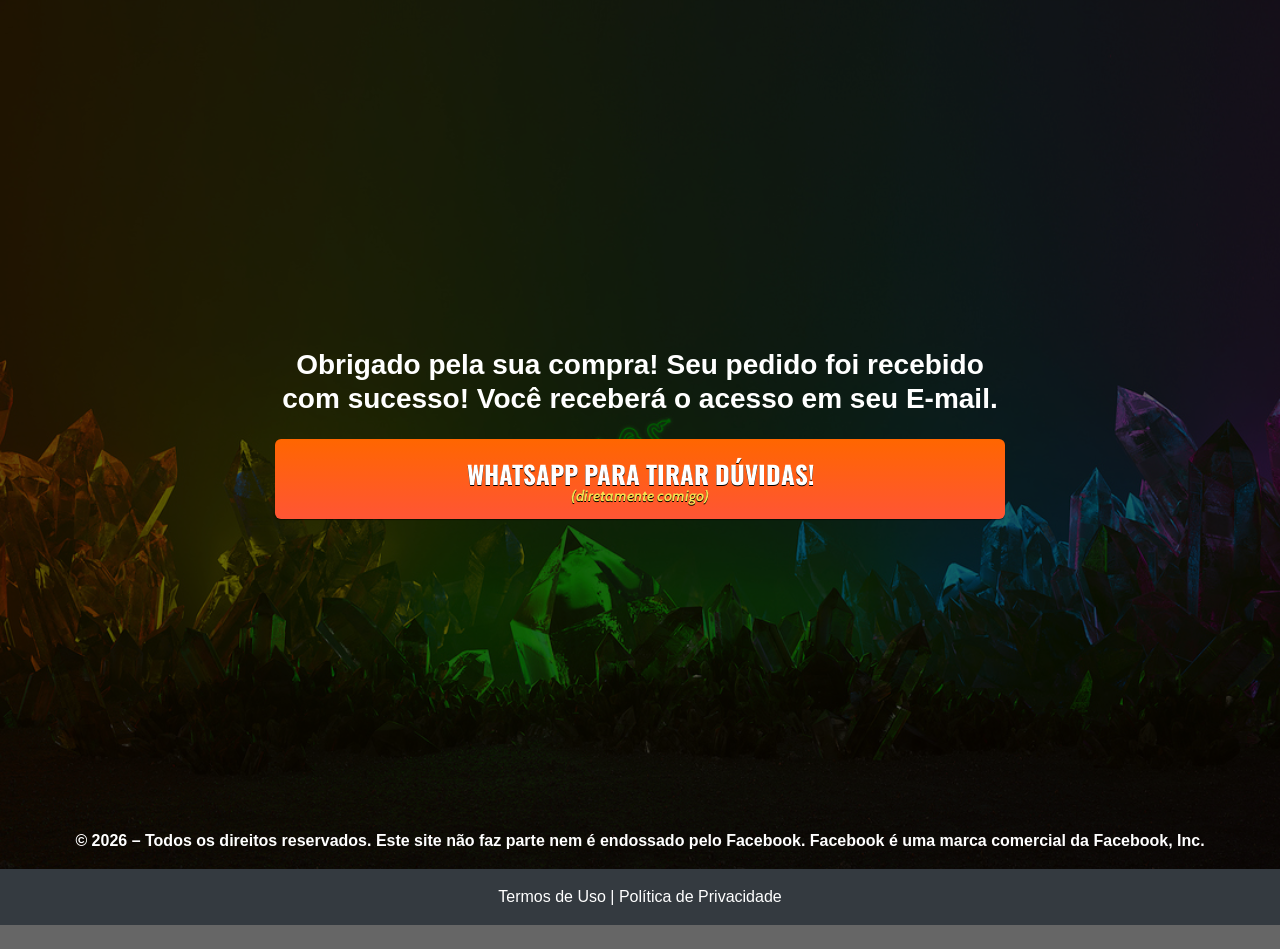
<file: obrigado/index.html>
<!DOCTYPE html>
<html lang="pt-br">
<head>
<meta charset="utf-8">
<meta name="viewport" content="width=device-width, initial-scale=1, shrink-to-fit=no">
<link rel="stylesheet" href="https://stackpath.bootstrapcdn.com/bootstrap/4.1.3/css/bootstrap.min.css" integrity="sha384-MCw98/SFnGE8fJT3GXwEOngsV7Zt27NXFoaoApmYm81iuXoPkFOJwJ8ERdknLPMO" crossorigin="anonymous">
<link rel="preconnect" href="https://fonts.googleapis.com">
<link rel="preconnect" href="https://fonts.gstatic.com" crossorigin>
<link href="https://fonts.googleapis.com/css2?family=Cabin:ital,wght@0,400;0,500;0,600;0,700;1,400;1,500;1,600;1,700&family=Dosis:wght@200;300;400;500;600;700;800&family=Oswald:wght@200;300;400;500;600;700&family=Signika:wght@300;400;500;600;700&display=swap" rel="stylesheet">
<link rel="stylesheet" href="./assets/css/com.css">

<title>Sanca de EPS</title>
<style type="text/css">
      header {
        color: white;
        background-image: url("assets/img/bg.jpeg");
        background-color: rgba(0, 0, 0, 0.6);
        background-position: center;
        background-size: cover;
        background-attachment: fixed;
        background-blend-mode: darken;
      }
    </style>

<!-- Pixel base -->
<script>
!function(f,b,e,v,n,t,s)
{if(f.fbq)return;n=f.fbq=function(){n.callMethod?
n.callMethod.apply(n,arguments):n.queue.push(arguments)};
if(!f._fbq)f._fbq=n;n.push=n;n.loaded=!0;n.version='2.0';
n.queue=[];t=b.createElement(e);t.async=!0;
t.src=v;s=b.getElementsByTagName(e)[0];
s.parentNode.insertBefore(t,s)}(window, document,'script',
'https://connect.facebook.net/en_US/fbevents.js');

fbq('init', '595539792179362'); // Substitua pelo seu Pixel ID
fbq('track', 'PageView'); // Rastreia visualização da página
</script>

<noscript>
<img height="1" width="1" style="display:none"
src="https://www.facebook.com/tr?id=595539792179362&ev=PageView&noscript=1"
/>
</noscript>

<!-- Valor do pedido (substitua dinamicamente) -->
<div id="valorPedido" data-valor="97.00"></div> <!-- 299.90 é exemplo -->

<!-- Evento Purchase -->
<script>
  // Pega o valor do pedido do HTML
  var valorDoPedido = parseFloat(document.getElementById('valorPedido').dataset.valor);

  // Envia evento Purchase com valor bruto e moeda
  fbq('track', 'Purchase', {
    value: valorDoPedido,
    currency: 'BRL'
  });
</script>


</head>
<body>
<header class="py-4">
<div class="container">
<div class="row justify-content-center">
<div class="col-lg-8 text-center">

<div style="height: 300px;"></div>
<h3 class="my-4"><b>Obrigado pela sua compra! Seu pedido foi recebido com sucesso! Você receberá o acesso em seu E-mail.</b></h3>




<div id="cta1" class="mt-4 d-none">
<a href="https://api.whatsapp.com/send?phone=5511951978653&text=Quero%20tirar%20algumas%20d%C3%BAvidas" class="a-btn" style="text-decoration: none;">
<span class="span-btn">WHATSAPP PARA TIRAR DÚVIDAS!</span>
<span class="span-btn2">(diretamente comigo)</span>
</a>
      <div style="height: 300px;"></div>
</div>
</div>
</div>
</div>
<p style="text-align: center; font-weight: bold;">© 2026 – Todos os direitos reservados.
Este site não faz parte nem é endossado pelo Facebook. Facebook é uma marca comercial da Facebook, Inc.</p>



</a>
</div>
</div>
</div>
</div>
</div>
</div>
</div>
</div>
</div>
</div>
</div>
</div>
</div>
</div>
</div>
</div>
</section>
<footer class="bg-dark py-3 text-center">
<div class="text-white"><a href="termos.html" class="text-white">Termos de Uso</a> | <a href="privacidade.html" class="text-white">Política de Privacidade</a></div>
</footer>
<script type="text/javascript">
      setTimeout(() => {document.getElementById("cta1").classList.remove("d-none"); document.getElementById("cta2").classList.remove("d-none")}, 0); // temporização da Call to Action (em milissegundos)
    </script>
<script src="https://code.jquery.com/jquery-3.3.1.slim.min.js" integrity="sha384-q8i/X+965DzO0rT7abK41JStQIAqVgRVzpbzo5smXKp4YfRvH+8abtTE1Pi6jizo" crossorigin="anonymous"></script>
<script src="https://cdnjs.cloudflare.com/ajax/libs/popper.js/1.14.3/umd/popper.min.js" integrity="sha384-ZMP7rVo3mIykV+2+9J3UJ46jBk0WLaUAdn689aCwoqbBJiSnjAK/l8WvCWPIPm49" crossorigin="anonymous"></script>
<script src="https://stackpath.bootstrapcdn.com/bootstrap/4.1.3/js/bootstrap.min.js" integrity="sha384-ChfqqxuZUCnJSK3+MXmPNIyE6ZbWh2IMqE241rYiqJxyMiZ6OW/JmZQ5stwEULTy" crossorigin="anonymous"></script>
<script src="./assets/js/com.js"></script>
</div>
</div>
</div>
</div>
</div>
</div>
</div>
</div>
</body>
</html>
</file>
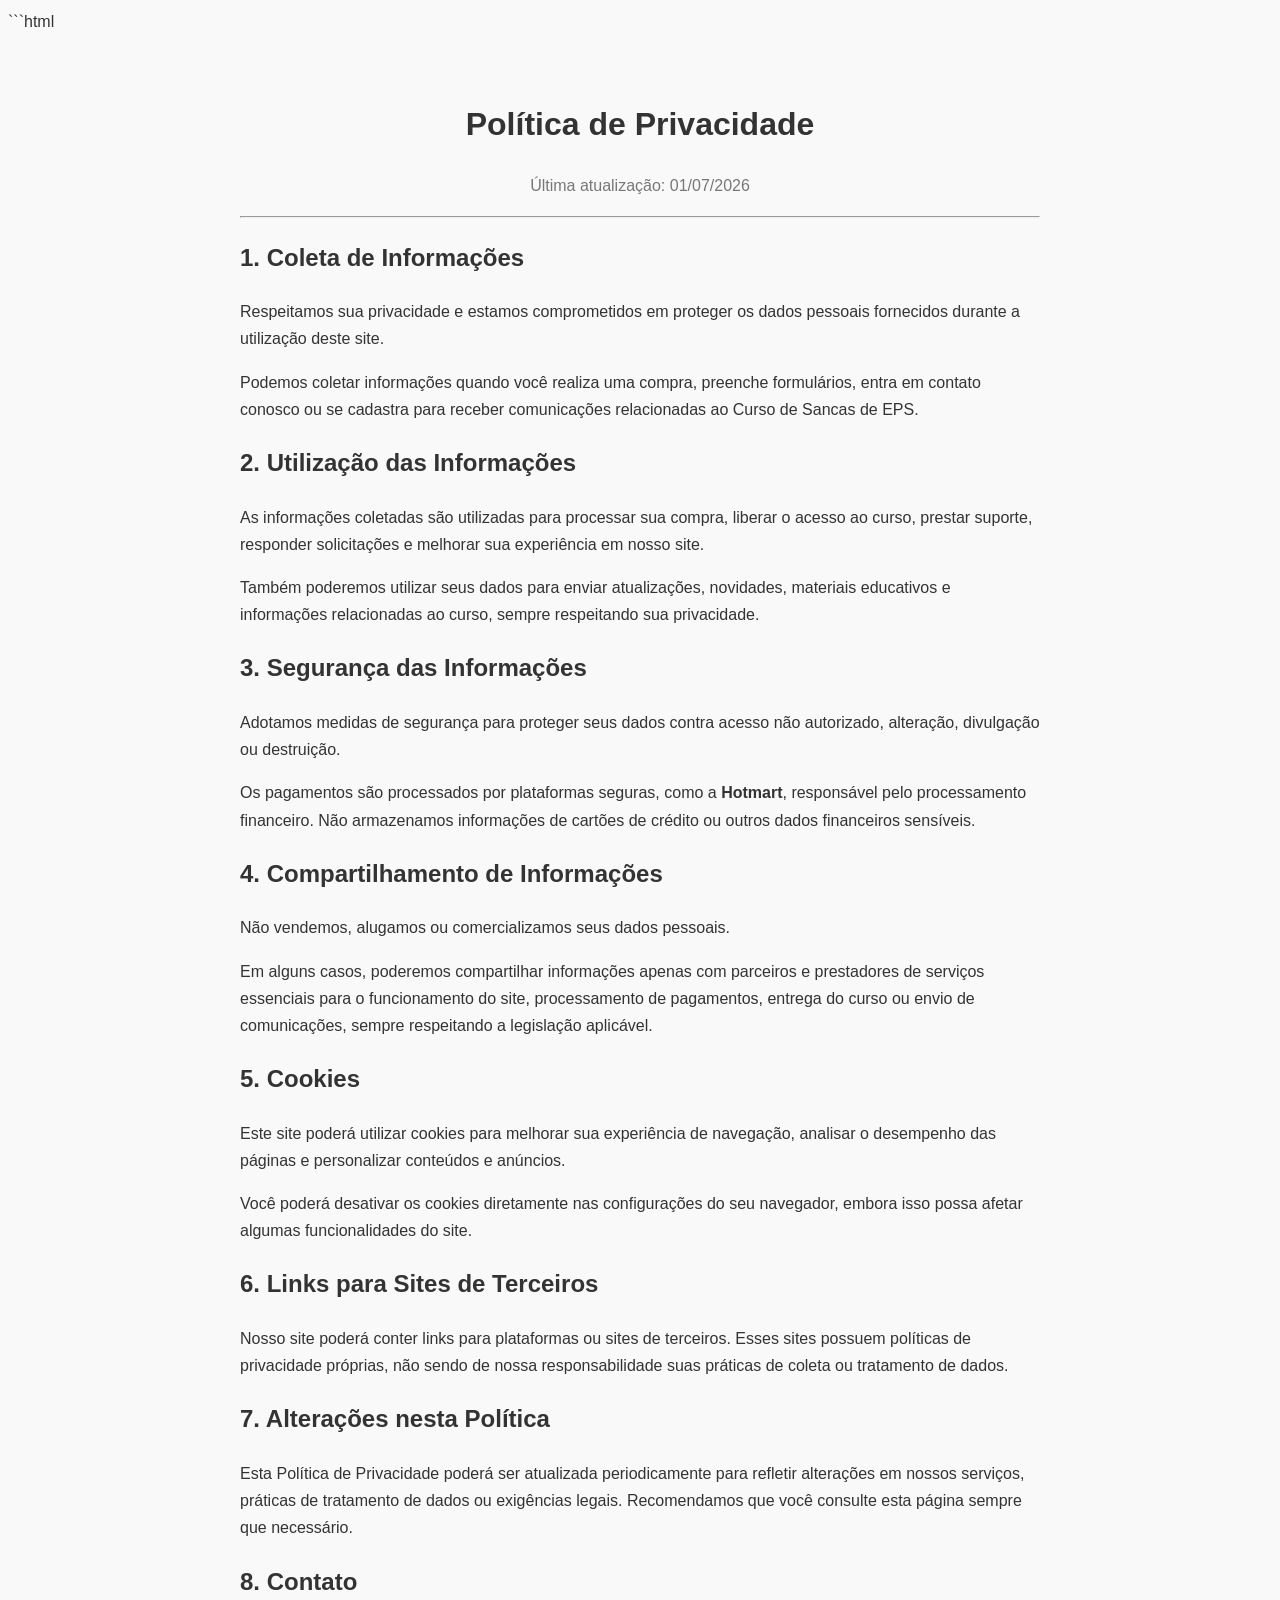
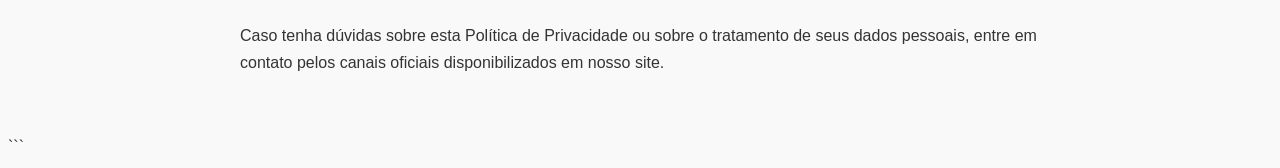
<file: politicas.html>
```html
<!doctype html>
<html lang="pt-BR">
<head>
<meta charset="UTF-8">
<meta name="viewport" content="width=device-width, initial-scale=1.0">
<title>Política de Privacidade - Curso de Sancas de EPS</title>
</head>

<body style="font-family: Arial, sans-serif; background:#f9f9f9; color:#333; line-height:1.7;">

<div style="max-width:800px; margin:0 auto; padding:40px 20px;">

<h1 style="text-align:center;">Política de Privacidade</h1>

<p style="text-align:center; color:#777;">
Última atualização: 01/07/2026
</p>

<hr>

<h2>1. Coleta de Informações</h2>

<p>
Respeitamos sua privacidade e estamos comprometidos em proteger os dados pessoais fornecidos durante a utilização deste site.
</p>

<p>
Podemos coletar informações quando você realiza uma compra, preenche formulários, entra em contato conosco ou se cadastra para receber comunicações relacionadas ao Curso de Sancas de EPS.
</p>

<h2>2. Utilização das Informações</h2>

<p>
As informações coletadas são utilizadas para processar sua compra, liberar o acesso ao curso, prestar suporte, responder solicitações e melhorar sua experiência em nosso site.
</p>

<p>
Também poderemos utilizar seus dados para enviar atualizações, novidades, materiais educativos e informações relacionadas ao curso, sempre respeitando sua privacidade.
</p>

<h2>3. Segurança das Informações</h2>

<p>
Adotamos medidas de segurança para proteger seus dados contra acesso não autorizado, alteração, divulgação ou destruição.
</p>

<p>
Os pagamentos são processados por plataformas seguras, como a <strong>Hotmart</strong>, responsável pelo processamento financeiro. Não armazenamos informações de cartões de crédito ou outros dados financeiros sensíveis.
</p>

<h2>4. Compartilhamento de Informações</h2>

<p>
Não vendemos, alugamos ou comercializamos seus dados pessoais.
</p>

<p>
Em alguns casos, poderemos compartilhar informações apenas com parceiros e prestadores de serviços essenciais para o funcionamento do site, processamento de pagamentos, entrega do curso ou envio de comunicações, sempre respeitando a legislação aplicável.
</p>

<h2>5. Cookies</h2>

<p>
Este site poderá utilizar cookies para melhorar sua experiência de navegação, analisar o desempenho das páginas e personalizar conteúdos e anúncios.
</p>

<p>
Você poderá desativar os cookies diretamente nas configurações do seu navegador, embora isso possa afetar algumas funcionalidades do site.
</p>

<h2>6. Links para Sites de Terceiros</h2>

<p>
Nosso site poderá conter links para plataformas ou sites de terceiros. Esses sites possuem políticas de privacidade próprias, não sendo de nossa responsabilidade suas práticas de coleta ou tratamento de dados.
</p>

<h2>7. Alterações nesta Política</h2>

<p>
Esta Política de Privacidade poderá ser atualizada periodicamente para refletir alterações em nossos serviços, práticas de tratamento de dados ou exigências legais. Recomendamos que você consulte esta página sempre que necessário.
</p>

<h2>8. Contato</h2>

<p>
Caso tenha dúvidas sobre esta Política de Privacidade ou sobre o tratamento de seus dados pessoais, entre em contato pelos canais oficiais disponibilizados em nosso site.
</p>

</div>

</body>
</html>
```
</file>
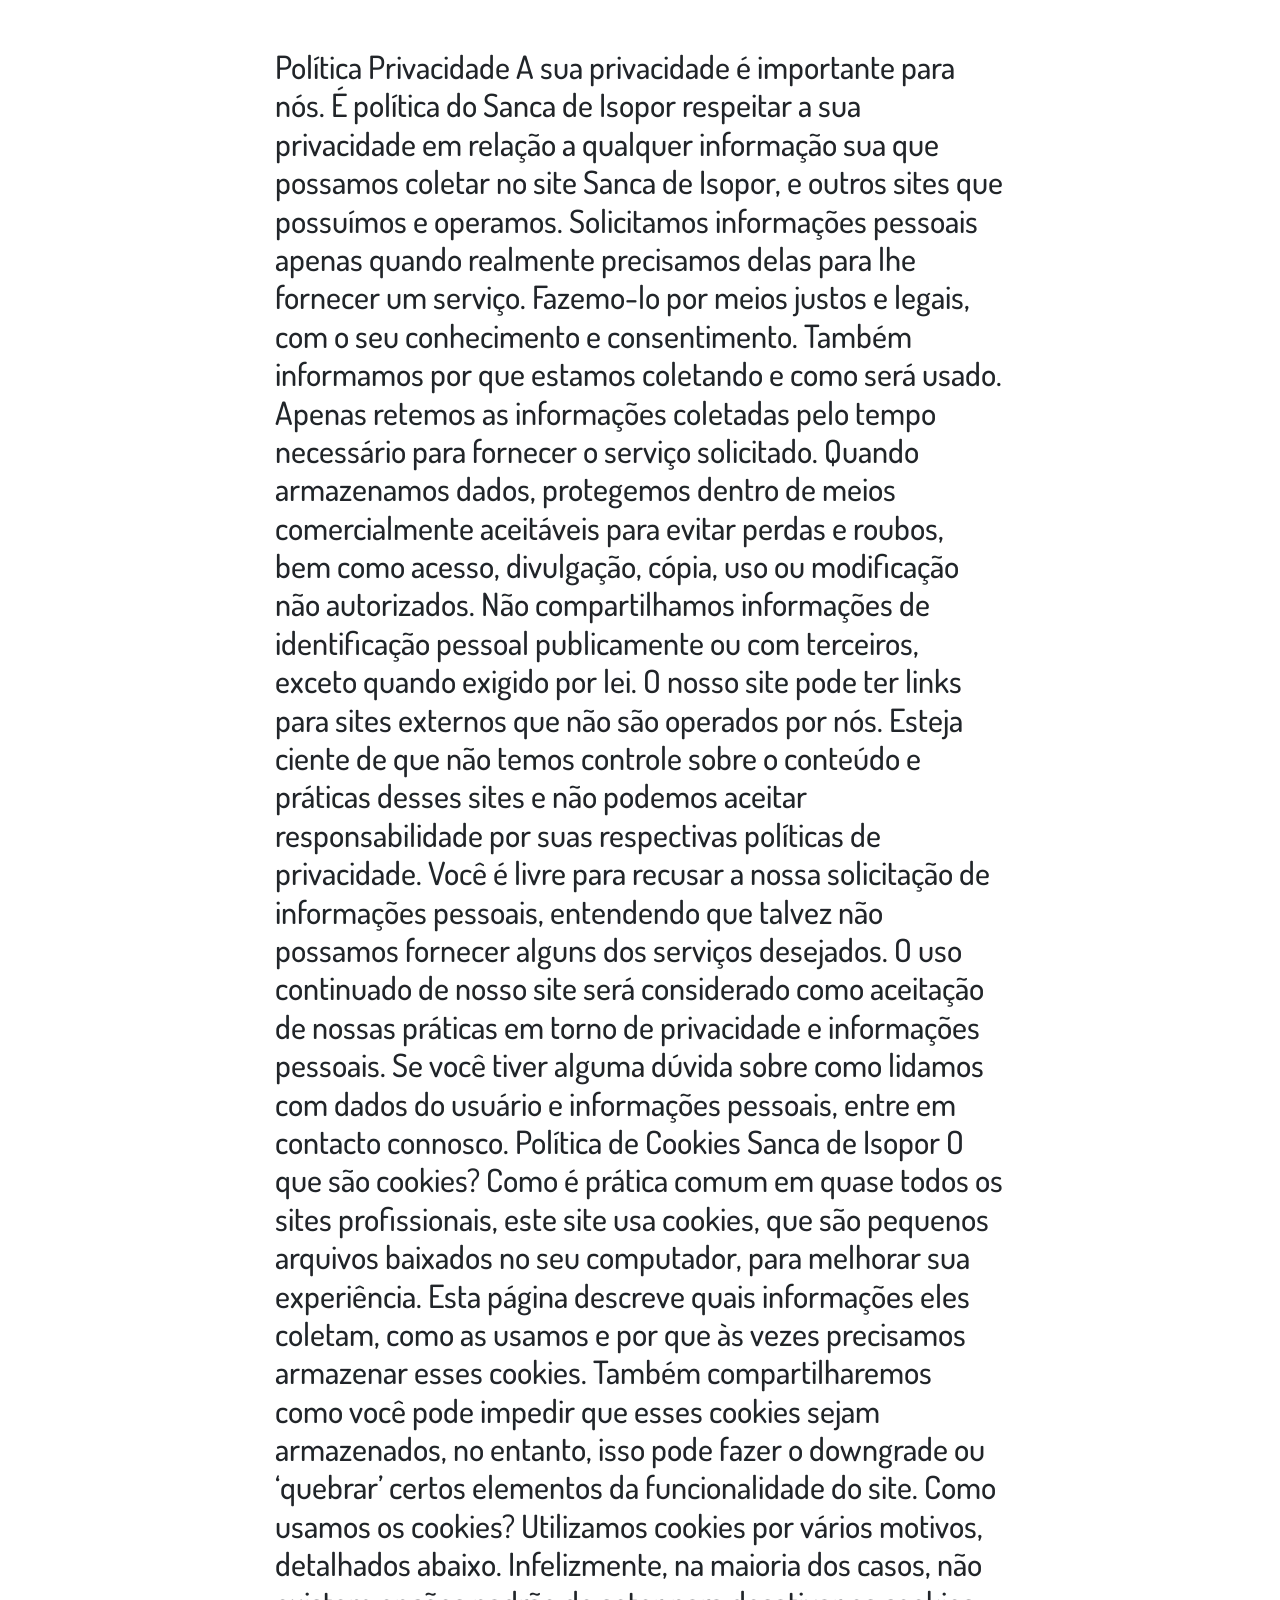
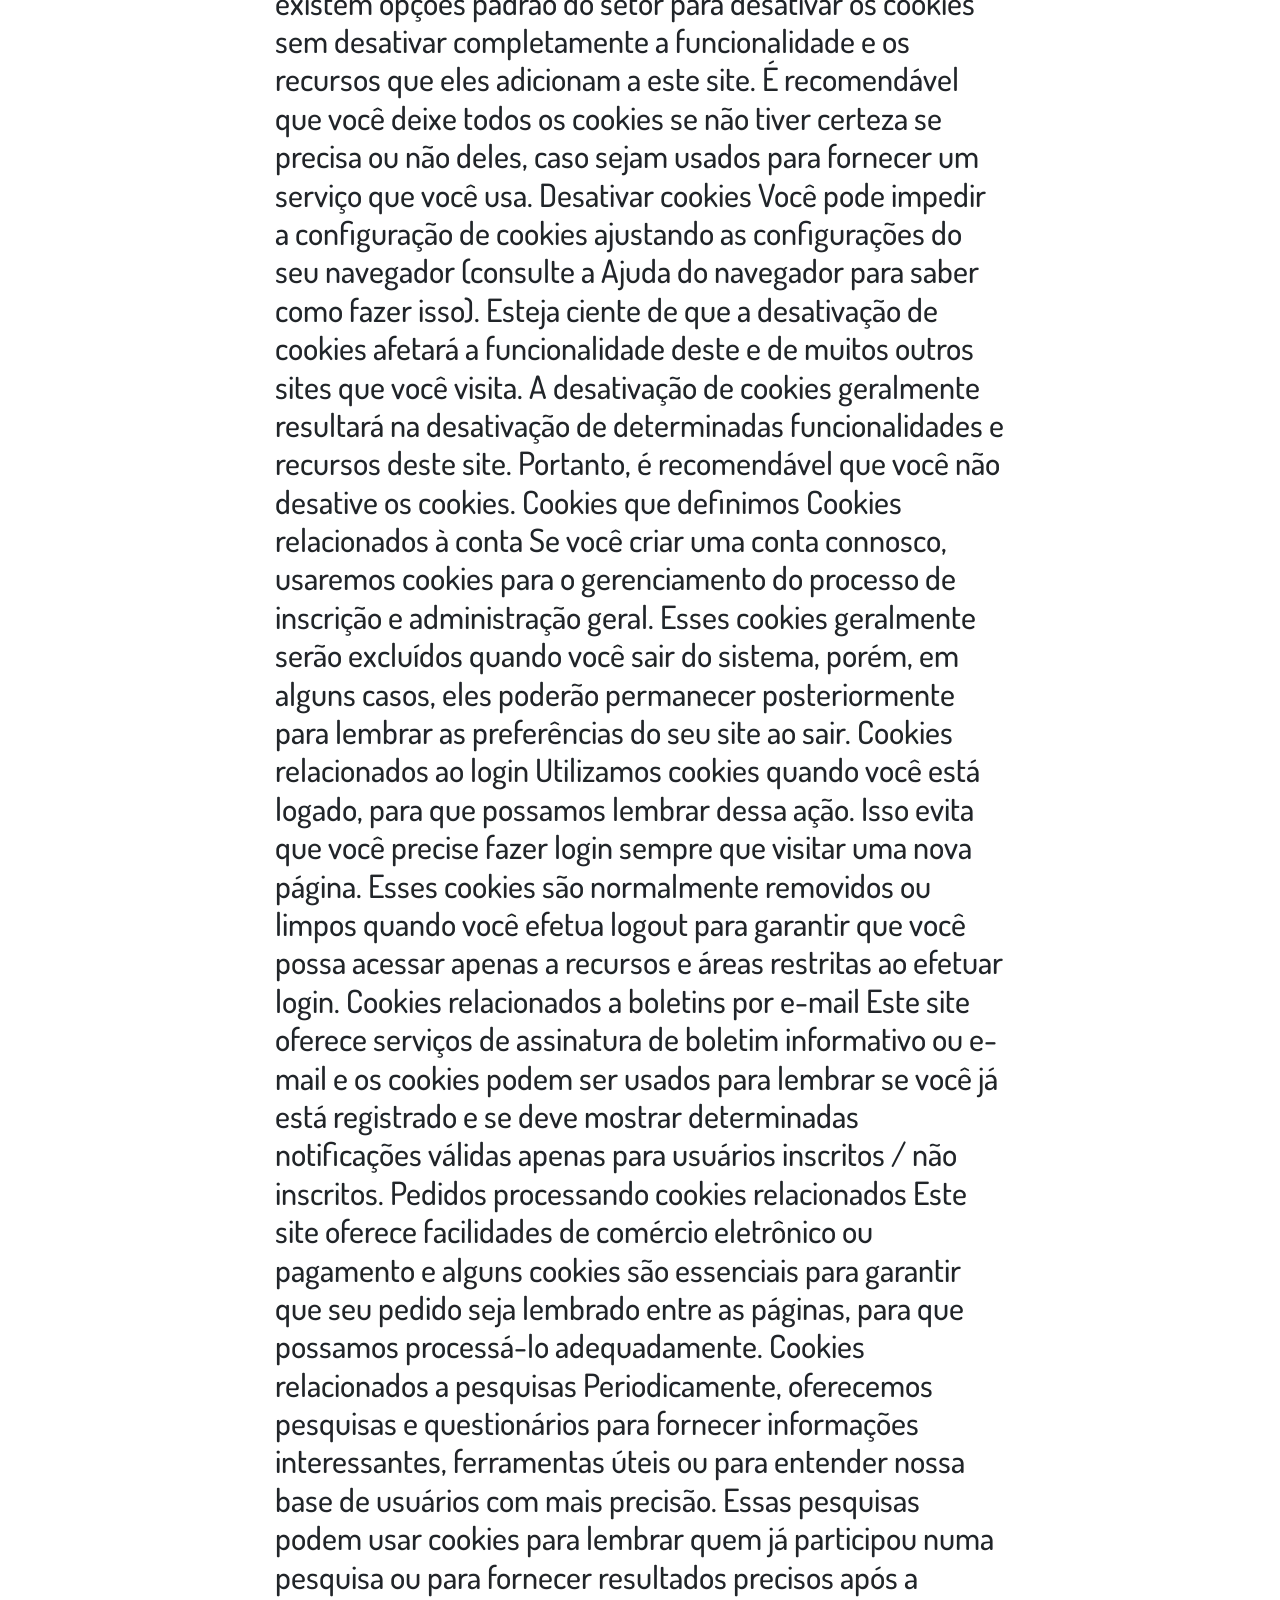
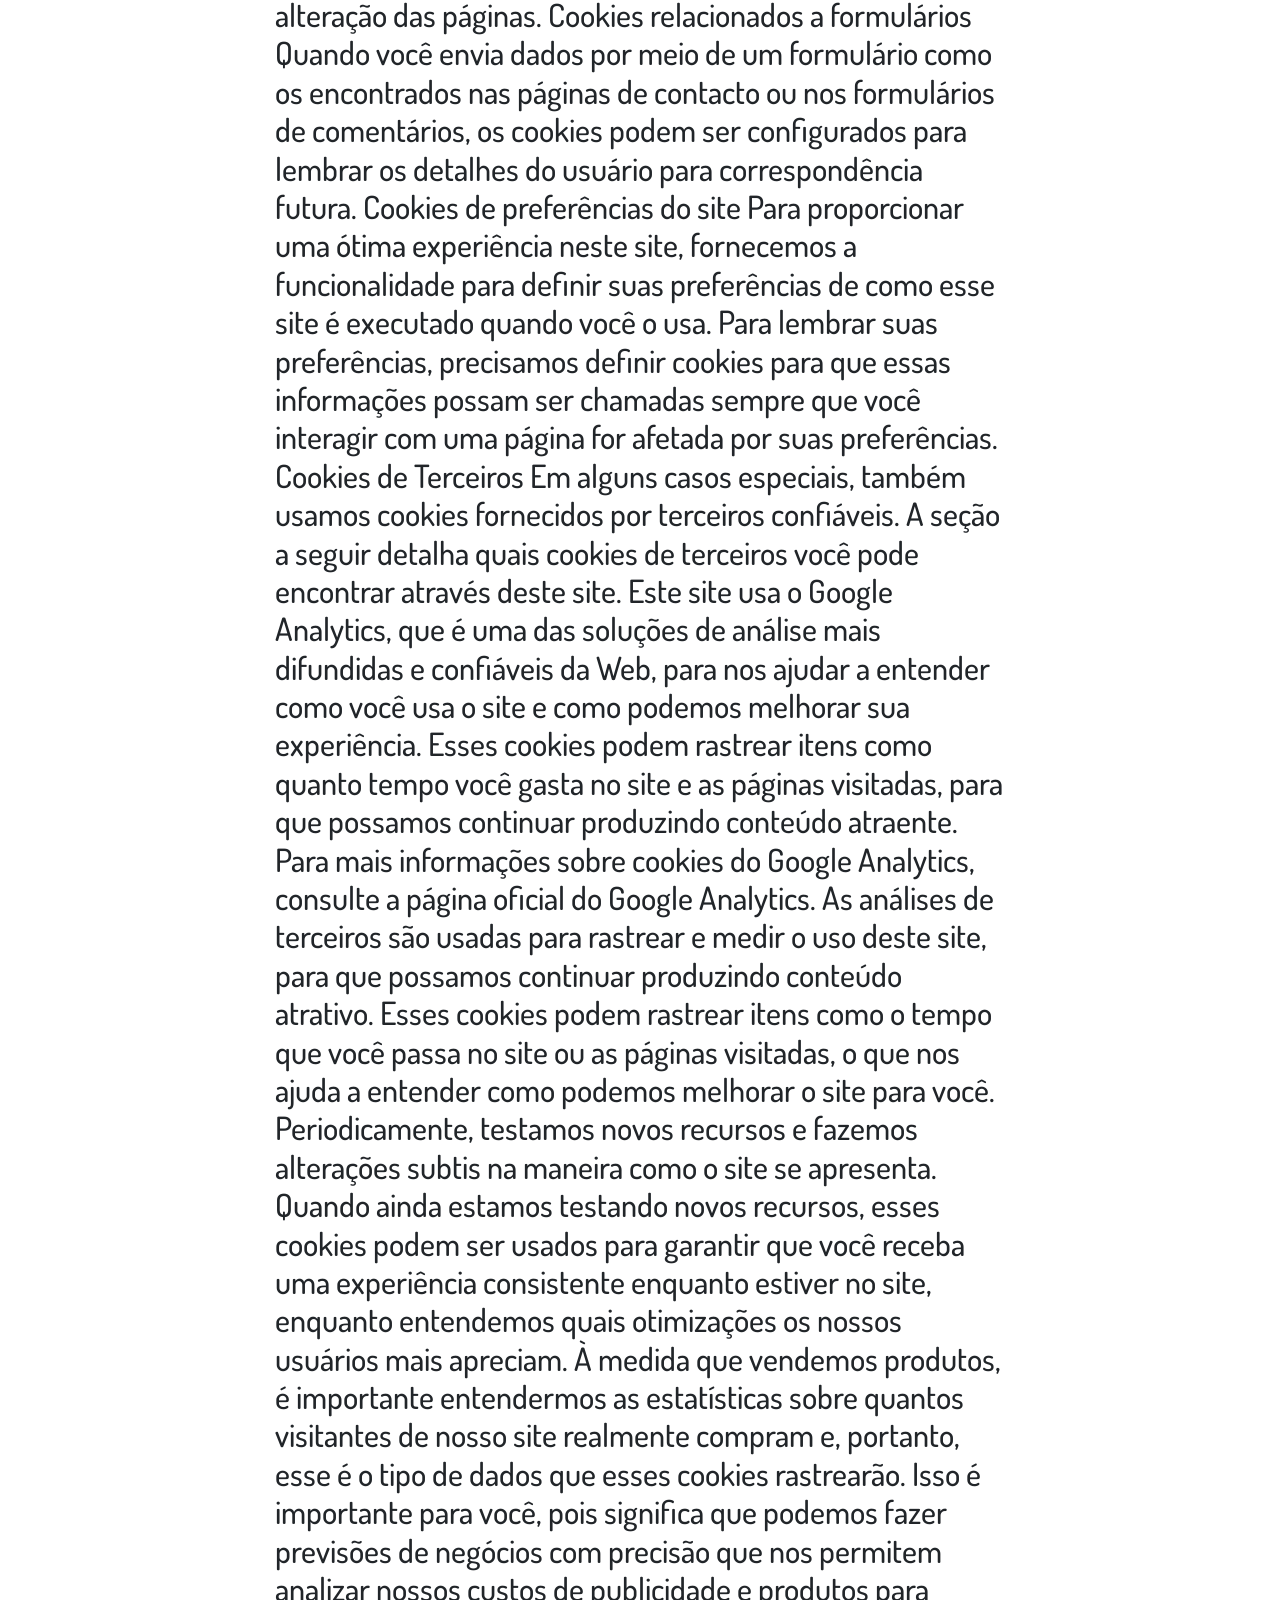
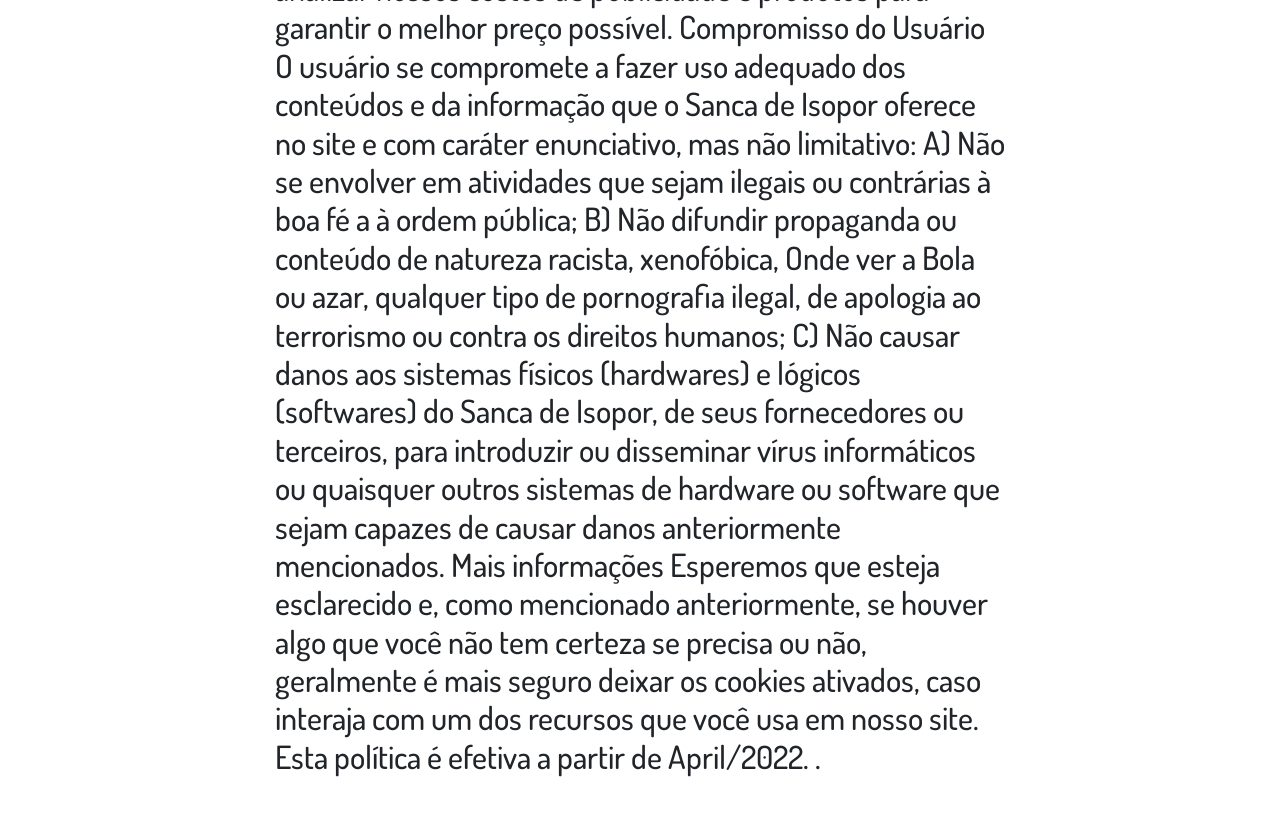
<file: obrigado/privacidade.html>
<!DOCTYPE html>
<html lang="pt-br">
  <head>
    <meta charset="utf-8">
    <meta name="viewport" content="width=device-width, initial-scale=1, shrink-to-fit=no">

    <link rel="stylesheet" href="https://stackpath.bootstrapcdn.com/bootstrap/4.1.3/css/bootstrap.min.css" integrity="sha384-MCw98/SFnGE8fJT3GXwEOngsV7Zt27NXFoaoApmYm81iuXoPkFOJwJ8ERdknLPMO" crossorigin="anonymous">

    <link rel="preconnect" href="https://fonts.googleapis.com">
    <link rel="preconnect" href="https://fonts.gstatic.com" crossorigin>
    <link href="https://fonts.googleapis.com/css2?family=Dosis:wght@200;300;400;500;600;700;800&display=swap" rel="stylesheet">
    
    <!-- Ícone da Página -->
    <link rel="shortcut icon" type="image/jpg" href="./assets/img/favicon.png">

    <!-- Título da Página -->
    <title>Política de Privacidade | Sanca de Isopor</title>
    
    <style type="text/css">
      body {
        font-family: 'Dosis', sans-serif;
      }
    </style>

  </head>
  <body>
    
    <div class="container py-5">
      <div class="row justify-content-center">
        <div class="col-lg-8">
          <h2>Política Privacidade A sua privacidade é importante para nós. É política do Sanca de Isopor respeitar a sua privacidade em relação a qualquer informação sua que possamos coletar no site Sanca de Isopor, e outros sites que possuímos e operamos. Solicitamos informações pessoais apenas quando realmente precisamos delas para lhe fornecer um serviço. Fazemo-lo por meios justos e legais, com o seu conhecimento e consentimento. Também informamos por que estamos coletando e como será usado. Apenas retemos as informações coletadas pelo tempo necessário para fornecer o serviço solicitado. Quando armazenamos dados, protegemos dentro de meios comercialmente aceitáveis ​​para evitar perdas e roubos, bem como acesso, divulgação, cópia, uso ou modificação não autorizados. Não compartilhamos informações de identificação pessoal publicamente ou com terceiros, exceto quando exigido por lei. O nosso site pode ter links para sites externos que não são operados por nós. Esteja ciente de que não temos controle sobre o conteúdo e práticas desses sites e não podemos aceitar responsabilidade por suas respectivas políticas de privacidade. Você é livre para recusar a nossa solicitação de informações pessoais, entendendo que talvez não possamos fornecer alguns dos serviços desejados. O uso continuado de nosso site será considerado como aceitação de nossas práticas em torno de privacidade e informações pessoais. Se você tiver alguma dúvida sobre como lidamos com dados do usuário e informações pessoais, entre em contacto connosco. Política de Cookies Sanca de Isopor O que são cookies? Como é prática comum em quase todos os sites profissionais, este site usa cookies, que são pequenos arquivos baixados no seu computador, para melhorar sua experiência. Esta página descreve quais informações eles coletam, como as usamos e por que às vezes precisamos armazenar esses cookies. Também compartilharemos como você pode impedir que esses cookies sejam armazenados, no entanto, isso pode fazer o downgrade ou ‘quebrar’ certos elementos da funcionalidade do site. Como usamos os cookies? Utilizamos cookies por vários motivos, detalhados abaixo. Infelizmente, na maioria dos casos, não existem opções padrão do setor para desativar os cookies sem desativar completamente a funcionalidade e os recursos que eles adicionam a este site. É recomendável que você deixe todos os cookies se não tiver certeza se precisa ou não deles, caso sejam usados ​​para fornecer um serviço que você usa. Desativar cookies Você pode impedir a configuração de cookies ajustando as configurações do seu navegador (consulte a Ajuda do navegador para saber como fazer isso). Esteja ciente de que a desativação de cookies afetará a funcionalidade deste e de muitos outros sites que você visita. A desativação de cookies geralmente resultará na desativação de determinadas funcionalidades e recursos deste site. Portanto, é recomendável que você não desative os cookies. Cookies que definimos Cookies relacionados à conta Se você criar uma conta connosco, usaremos cookies para o gerenciamento do processo de inscrição e administração geral. Esses cookies geralmente serão excluídos quando você sair do sistema, porém, em alguns casos, eles poderão permanecer posteriormente para lembrar as preferências do seu site ao sair. Cookies relacionados ao login Utilizamos cookies quando você está logado, para que possamos lembrar dessa ação. Isso evita que você precise fazer login sempre que visitar uma nova página. Esses cookies são normalmente removidos ou limpos quando você efetua logout para garantir que você possa acessar apenas a recursos e áreas restritas ao efetuar login. Cookies relacionados a boletins por e-mail Este site oferece serviços de assinatura de boletim informativo ou e-mail e os cookies podem ser usados ​​para lembrar se você já está registrado e se deve mostrar determinadas notificações válidas apenas para usuários inscritos / não inscritos. Pedidos processando cookies relacionados Este site oferece facilidades de comércio eletrônico ou pagamento e alguns cookies são essenciais para garantir que seu pedido seja lembrado entre as páginas, para que possamos processá-lo adequadamente. Cookies relacionados a pesquisas Periodicamente, oferecemos pesquisas e questionários para fornecer informações interessantes, ferramentas úteis ou para entender nossa base de usuários com mais precisão. Essas pesquisas podem usar cookies para lembrar quem já participou numa pesquisa ou para fornecer resultados precisos após a alteração das páginas. Cookies relacionados a formulários Quando você envia dados por meio de um formulário como os encontrados nas páginas de contacto ou nos formulários de comentários, os cookies podem ser configurados para lembrar os detalhes do usuário para correspondência futura. Cookies de preferências do site Para proporcionar uma ótima experiência neste site, fornecemos a funcionalidade para definir suas preferências de como esse site é executado quando você o usa. Para lembrar suas preferências, precisamos definir cookies para que essas informações possam ser chamadas sempre que você interagir com uma página for afetada por suas preferências. Cookies de Terceiros Em alguns casos especiais, também usamos cookies fornecidos por terceiros confiáveis. A seção a seguir detalha quais cookies de terceiros você pode encontrar através deste site. Este site usa o Google Analytics, que é uma das soluções de análise mais difundidas e confiáveis ​​da Web, para nos ajudar a entender como você usa o site e como podemos melhorar sua experiência. Esses cookies podem rastrear itens como quanto tempo você gasta no site e as páginas visitadas, para que possamos continuar produzindo conteúdo atraente. Para mais informações sobre cookies do Google Analytics, consulte a página oficial do Google Analytics. As análises de terceiros são usadas para rastrear e medir o uso deste site, para que possamos continuar produzindo conteúdo atrativo. Esses cookies podem rastrear itens como o tempo que você passa no site ou as páginas visitadas, o que nos ajuda a entender como podemos melhorar o site para você. Periodicamente, testamos novos recursos e fazemos alterações subtis na maneira como o site se apresenta. Quando ainda estamos testando novos recursos, esses cookies podem ser usados ​​para garantir que você receba uma experiência consistente enquanto estiver no site, enquanto entendemos quais otimizações os nossos usuários mais apreciam. À medida que vendemos produtos, é importante entendermos as estatísticas sobre quantos visitantes de nosso site realmente compram e, portanto, esse é o tipo de dados que esses cookies rastrearão. Isso é importante para você, pois significa que podemos fazer previsões de negócios com precisão que nos permitem analizar nossos custos de publicidade e produtos para garantir o melhor preço possível. Compromisso do Usuário O usuário se compromete a fazer uso adequado dos conteúdos e da informação que o Sanca de Isopor oferece no site e com caráter enunciativo, mas não limitativo: A) Não se envolver em atividades que sejam ilegais ou contrárias à boa fé a à ordem pública; B) Não difundir propaganda ou conteúdo de natureza racista, xenofóbica, Onde ver a Bola ou azar, qualquer tipo de pornografia ilegal, de apologia ao terrorismo ou contra os direitos humanos; C) Não causar danos aos sistemas físicos (hardwares) e lógicos (softwares) do Sanca de Isopor, de seus fornecedores ou terceiros, para introduzir ou disseminar vírus informáticos ou quaisquer outros sistemas de hardware ou software que sejam capazes de causar danos anteriormente mencionados. Mais informações Esperemos que esteja esclarecido e, como mencionado anteriormente, se houver algo que você não tem certeza se precisa ou não, geralmente é mais seguro deixar os cookies ativados, caso interaja com um dos recursos que você usa em nosso site. Esta política é efetiva a partir de April/2022.

.</p>
        </div>
      </div>
    </div>

    <script src="https://code.jquery.com/jquery-3.3.1.slim.min.js" integrity="sha384-q8i/X+965DzO0rT7abK41JStQIAqVgRVzpbzo5smXKp4YfRvH+8abtTE1Pi6jizo" crossorigin="anonymous"></script>
    <script src="https://cdnjs.cloudflare.com/ajax/libs/popper.js/1.14.3/umd/popper.min.js" integrity="sha384-ZMP7rVo3mIykV+2+9J3UJ46jBk0WLaUAdn689aCwoqbBJiSnjAK/l8WvCWPIPm49" crossorigin="anonymous"></script>
    <script src="https://stackpath.bootstrapcdn.com/bootstrap/4.1.3/js/bootstrap.min.js" integrity="sha384-ChfqqxuZUCnJSK3+MXmPNIyE6ZbWh2IMqE241rYiqJxyMiZ6OW/JmZQ5stwEULTy" crossorigin="anonymous"></script>
  </body>
</html>
</file>
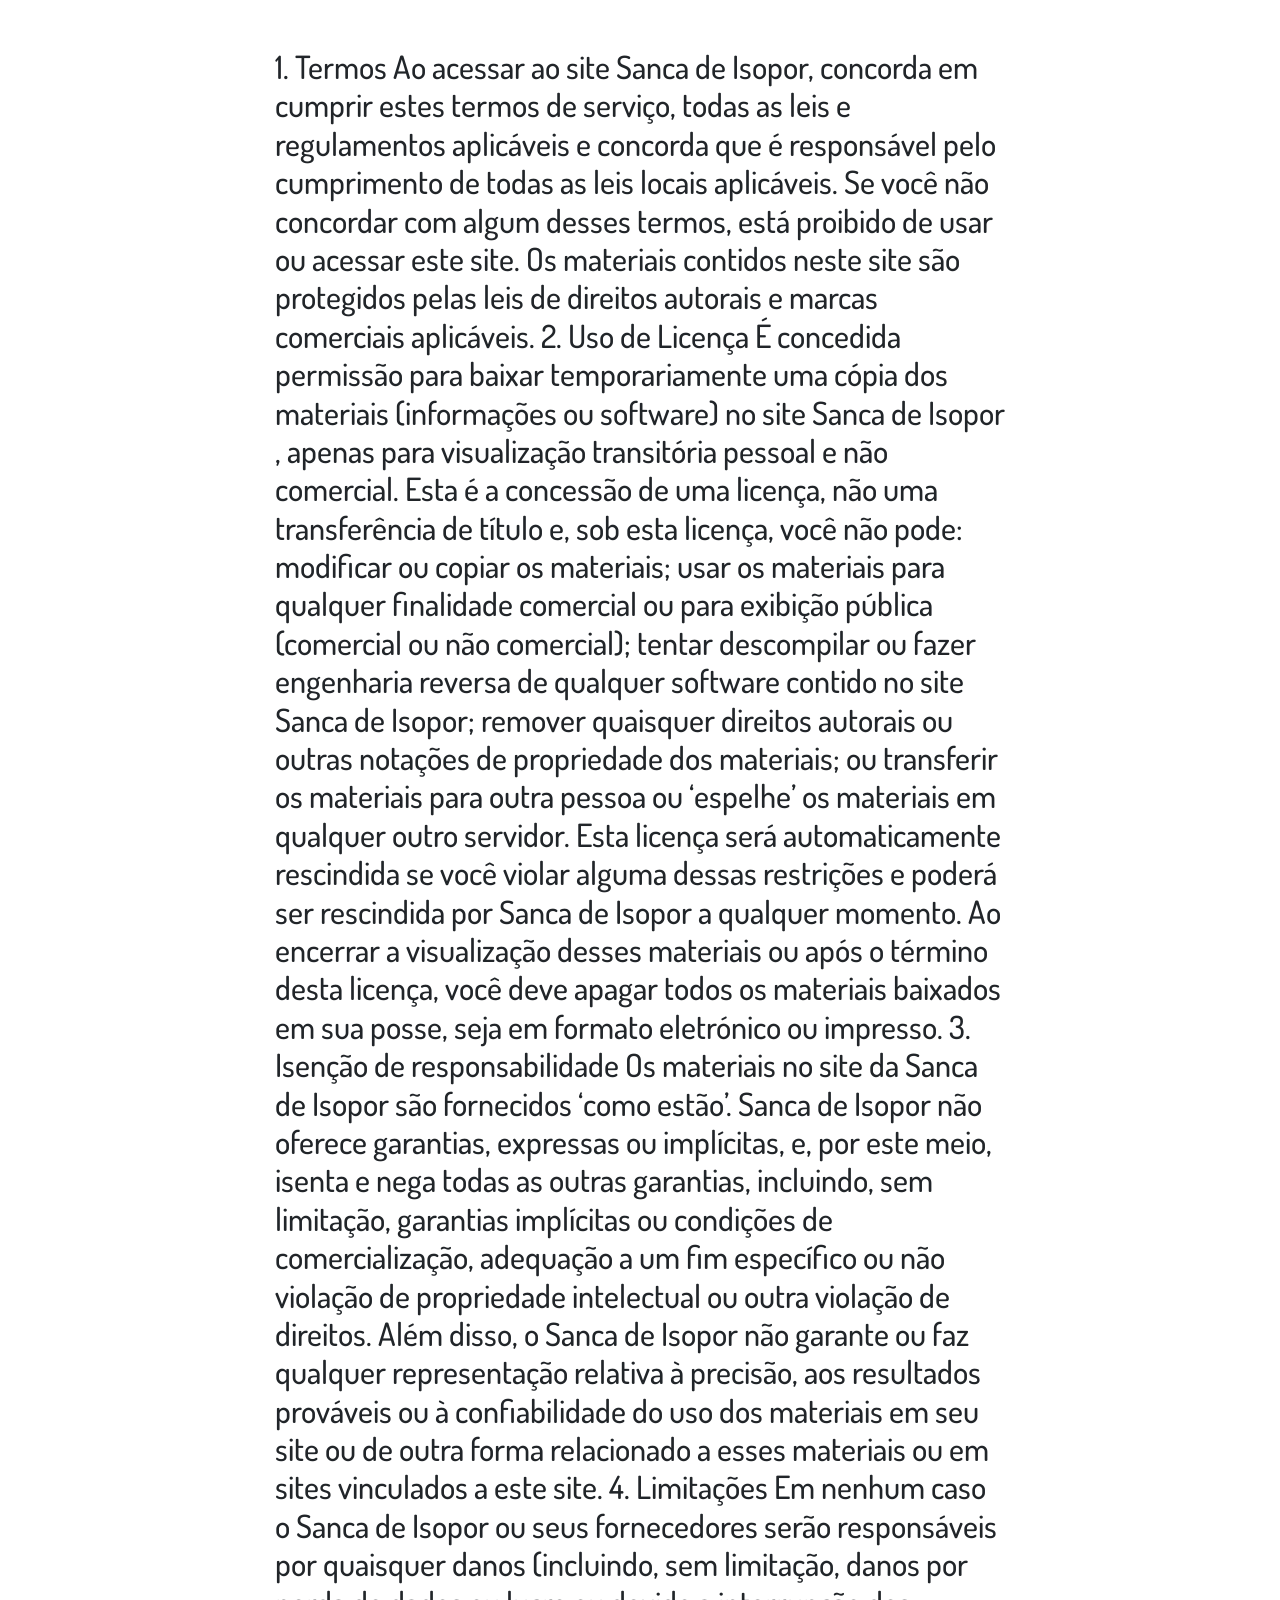
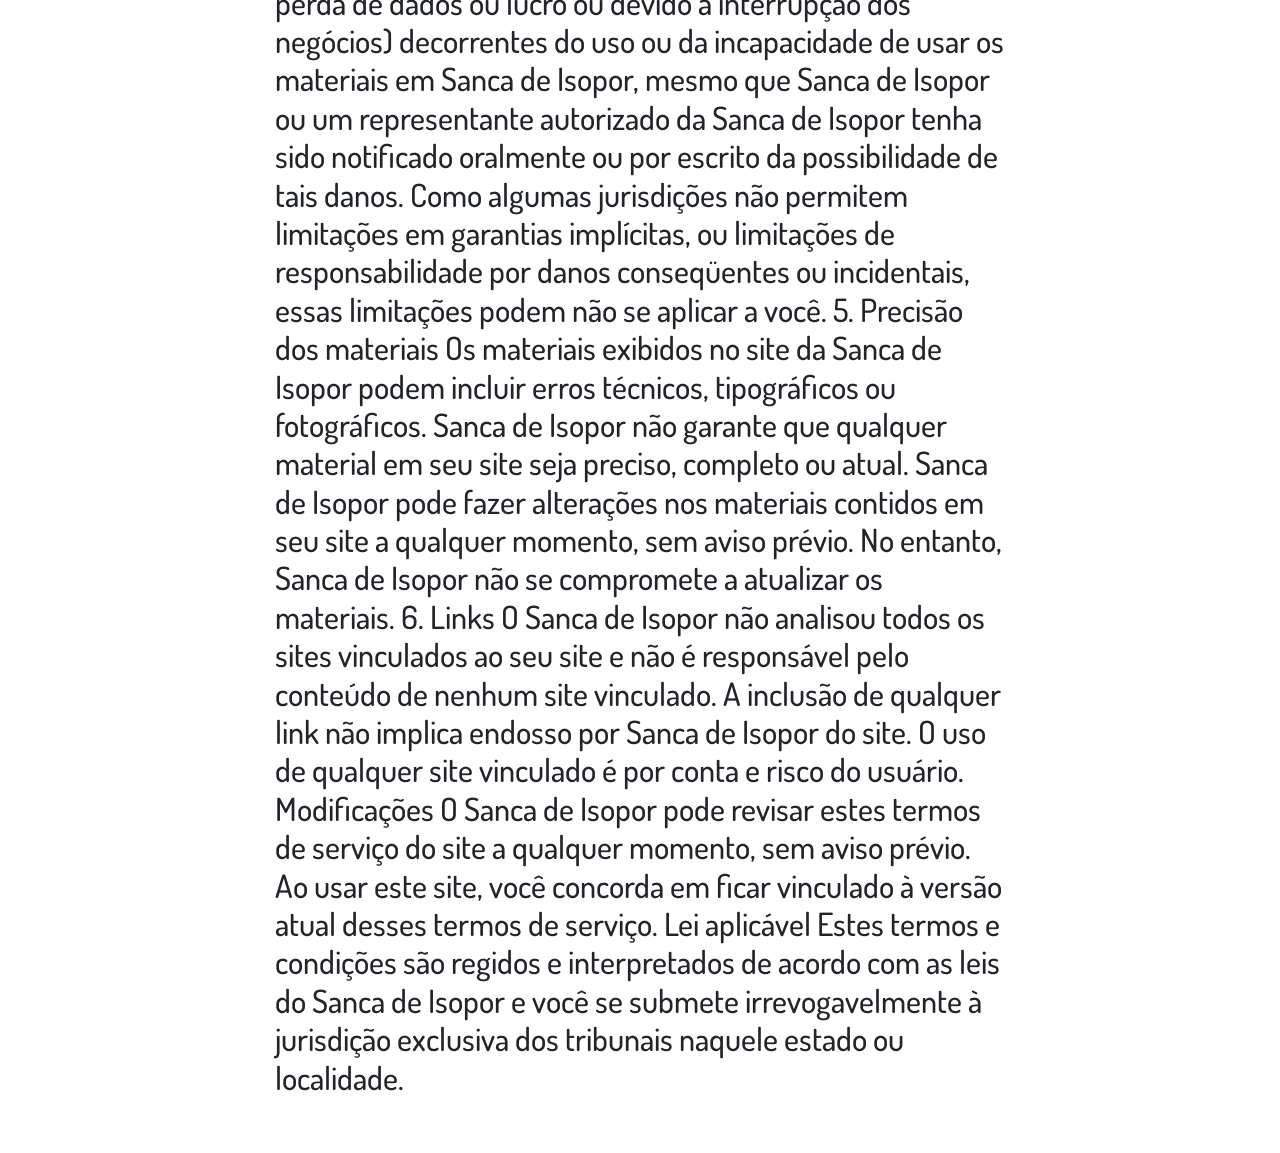
<file: obrigado/termos.html>
<!DOCTYPE html>
<html lang="pt-br">
  <head>
    <meta charset="utf-8">
    <meta name="viewport" content="width=device-width, initial-scale=1, shrink-to-fit=no">

    <link rel="stylesheet" href="https://stackpath.bootstrapcdn.com/bootstrap/4.1.3/css/bootstrap.min.css" integrity="sha384-MCw98/SFnGE8fJT3GXwEOngsV7Zt27NXFoaoApmYm81iuXoPkFOJwJ8ERdknLPMO" crossorigin="anonymous">

    <link rel="preconnect" href="https://fonts.googleapis.com">
    <link rel="preconnect" href="https://fonts.gstatic.com" crossorigin>
    <link href="https://fonts.googleapis.com/css2?family=Dosis:wght@200;300;400;500;600;700;800&display=swap" rel="stylesheet">
    
    <!-- Ícone da Página -->
    <link rel="shortcut icon" type="image/jpg" href="./assets/img/favicon.png">

    <!-- Título da Página -->
    <title>Termos de Uso | Sanca de Isopor</title>
    
    <style type="text/css">
      body {
        font-family: 'Dosis', sans-serif;
      }
    </style>

  </head>
  <body>
    
    <div class="container py-5">
      <div class="row justify-content-center">
        <div class="col-lg-8">
          <h2>1. Termos Ao acessar ao site Sanca de Isopor, concorda em cumprir estes termos de serviço, todas as leis e regulamentos aplicáveis ​​e concorda que é responsável pelo cumprimento de todas as leis locais aplicáveis. Se você não concordar com algum desses termos, está proibido de usar ou acessar este site. Os materiais contidos neste site são protegidos pelas leis de direitos autorais e marcas comerciais aplicáveis. 2. Uso de Licença É concedida permissão para baixar temporariamente uma cópia dos materiais (informações ou software) no site Sanca de Isopor , apenas para visualização transitória pessoal e não comercial. Esta é a concessão de uma licença, não uma transferência de título e, sob esta licença, você não pode:  modificar ou copiar os materiais;  usar os materiais para qualquer finalidade comercial ou para exibição pública (comercial ou não comercial);  tentar descompilar ou fazer engenharia reversa de qualquer software contido no site Sanca de Isopor;  remover quaisquer direitos autorais ou outras notações de propriedade dos materiais; ou  transferir os materiais para outra pessoa ou ‘espelhe’ os materiais em qualquer outro servidor. Esta licença será automaticamente rescindida se você violar alguma dessas restrições e poderá ser rescindida por Sanca de Isopor a qualquer momento. Ao encerrar a visualização desses materiais ou após o término desta licença, você deve apagar todos os materiais baixados em sua posse, seja em formato eletrónico ou impresso. 3. Isenção de responsabilidade Os materiais no site da Sanca de Isopor são fornecidos ‘como estão’. Sanca de Isopor não oferece garantias, expressas ou implícitas, e, por este meio, isenta e nega todas as outras garantias, incluindo, sem limitação, garantias implícitas ou condições de comercialização, adequação a um fim específico ou não violação de propriedade intelectual ou outra violação de direitos. Além disso, o Sanca de Isopor não garante ou faz qualquer representação relativa à precisão, aos resultados prováveis ​​ou à confiabilidade do uso dos materiais em seu site ou de outra forma relacionado a esses materiais ou em sites vinculados a este site. 4. Limitações Em nenhum caso o Sanca de Isopor ou seus fornecedores serão responsáveis ​​por quaisquer danos (incluindo, sem limitação, danos por perda de dados ou lucro ou devido a interrupção dos negócios) decorrentes do uso ou da incapacidade de usar os materiais em Sanca de Isopor, mesmo que Sanca de Isopor ou um representante autorizado da Sanca de Isopor tenha sido notificado oralmente ou por escrito da possibilidade de tais danos. Como algumas jurisdições não permitem limitações em garantias implícitas, ou limitações de responsabilidade por danos conseqüentes ou incidentais, essas limitações podem não se aplicar a você. 5. Precisão dos materiais Os materiais exibidos no site da Sanca de Isopor podem incluir erros técnicos, tipográficos ou fotográficos. Sanca de Isopor não garante que qualquer material em seu site seja preciso, completo ou atual. Sanca de Isopor pode fazer alterações nos materiais contidos em seu site a qualquer momento, sem aviso prévio. No entanto, Sanca de Isopor não se compromete a atualizar os materiais. 6. Links O Sanca de Isopor não analisou todos os sites vinculados ao seu site e não é responsável pelo conteúdo de nenhum site vinculado. A inclusão de qualquer link não implica endosso por Sanca de Isopor do site. O uso de qualquer site vinculado é por conta e risco do usuário. Modificações O Sanca de Isopor pode revisar estes termos de serviço do site a qualquer momento, sem aviso prévio. Ao usar este site, você concorda em ficar vinculado à versão atual desses termos de serviço. Lei aplicável Estes termos e condições são regidos e interpretados de acordo com as leis do Sanca de Isopor e você se submete irrevogavelmente à jurisdição exclusiva dos tribunais naquele estado ou localidade.


        </div>
      </div>
    </div>

    <script src="https://code.jquery.com/jquery-3.3.1.slim.min.js" integrity="sha384-q8i/X+965DzO0rT7abK41JStQIAqVgRVzpbzo5smXKp4YfRvH+8abtTE1Pi6jizo" crossorigin="anonymous"></script>
    <script src="https://cdnjs.cloudflare.com/ajax/libs/popper.js/1.14.3/umd/popper.min.js" integrity="sha384-ZMP7rVo3mIykV+2+9J3UJ46jBk0WLaUAdn689aCwoqbBJiSnjAK/l8WvCWPIPm49" crossorigin="anonymous"></script>
    <script src="https://stackpath.bootstrapcdn.com/bootstrap/4.1.3/js/bootstrap.min.js" integrity="sha384-ChfqqxuZUCnJSK3+MXmPNIyE6ZbWh2IMqE241rYiqJxyMiZ6OW/JmZQ5stwEULTy" crossorigin="anonymous"></script>
  </body>
</html>
</file>
<file: obrigado/assets/css/com.css>
@media (max-width: 768px) {
  .video-player {
    width: 100%;
    background: 0 0;
  }
  .video-player iframe {
    width: 100%;
    height: 100%;
    top: 0;
    margin: auto;
  }
  #frame {
    width: 100%;
    height: 100%;
    top: 0;
    margin: auto;
  }
}

* {
  font-family: helvetica, arial, sans-serif;
}

body {
  font-size: 16px;
}

.fb-comments {
  border: 1px solid #e9ebee;
  border-radius: 3px;
  padding: 0 15px;
  padding-bottom: 15px;
  margin: auto;
  position: relative;
  color: #4267b2;
}

.fb-comments-header {
  padding: 15px 0;
  border-bottom: 1px solid #e9ebee;
}

.fb-comments-header span {
  color: #000;
  font-weight: 700;
  font-size: 0.9em;
}

.fb-comments-comment {
  border: none;
  padding: 0;
  margin: 10px 0;
  width: 100%;
}

.fb-comments-reply-wrapper {
  margin-left: 60px;
  border-left: 1px dotted #e9ebee;
  padding-left: 5px;
}

tr,
td {
  border: none;
  margin: 0;
}

td {
  padding: 2.5px;
}

tr {
  padding: 2.5px 0;
}

.fb-comments-comment-img {
  vertical-align: top;
  width: 48px;
  padding-right: 5px;
}

.fb-comments-comment-img img {
  max-width: 48px;
  border-radius: 25px;
}

.fb-comments-comment-name {
  font-size: 0.85em;
}

.fb-comments-comment-name name {
  color: #365899;
  text-decoration: none;
  font-weight: 700;
  cursor: pointer;
  cursor: hand;
}

.fb-comments-comment-name name:hover {
  text-decoration: underline;
}

.fb-comments-comment-name occupation {
  color: #90949c;
}

.fb-comments-comment-text {
  font-size: 0.9em;
  color: #000;
  border-radius: 21px;
  background-color: #eaebef;
  padding: 10px 20px;
}

.fb-comments-comment-actions like,
.fb-comments-comment-actions reply {
  font-size: 0.75em;
  color: #4267b2;
  text-decoration: none;
  cursor: pointer;
  cursor: hand;
}

.fb-comments-comment-actions like.liked {
  color: #90949c;
}

.fb-comments-comment-actions like:hover,
.fb-comments-comment-actions reply:hover {
  text-decoration: underline;
}

.fb-comments-comment-actions likes {
  font-size: 13px;
  background: url(https://cloudcode.site/likes.png);
  background-repeat: no-repeat;
  padding-left: 43px;
  padding-right: 6px;
  padding-top: 3px;
  padding-bottom: 2px;
  margin-top: -10px;
  float: right;
  background-color: #fff;
  border: solid #eaebef;
  border-radius: 19px;
}

.fb-comments-comment-actions date {
  font-size: 0.75em;
  color: #90949c;
  text-decoration: none;
  cursor: pointer;
  cursor: hand;
}

.fb-comments-comment-actions date:hover {
  text-decoration: underline;
}

.fb-comments-loadmore {
  background: #4080ff;
  border: 1px solid #4080ff;
  border-radius: 3px;
  box-sizing: border-box;
  color: #fff;
  font-size: 14px;
  padding: 0.875em;
  text-shadow: none;
  width: 100%;
  font-weight: 700;
  cursor: hand;
  cursor: pointer;
}

.fb-reply-input {
  border: 1px solid lightgrey;
  border-radius: 3px;
  width: 100%;
  padding: 5px 7.5px;
  font-size: 0.75em;
  color: #000;
  outline: none;
}

.fb-reply-input:hover,
.fb-reply-button:hover {
  outline: none;
}

.fb-reply-button {
  background: #4080ff;
  border: 1px solid #4080ff;
  border-radius: 3px;
  box-sizing: border-box;
  color: #fff;
  font-size: 0.75em;
  padding: 5px 7.5px;
  text-shadow: none;
  width: 100%;
  font-weight: 700;
  cursor: hand;
  cursor: pointer;
  outline: none;
}

.bbtn {
  width: 100%;
  max-width: 449px;
}

@media (max-width: 768px) {
  .video-player {
    margin-top: 0 !important;
  }
}

.a-btn {
      text-decoration: none;
      -webkit-font-smoothing: antialiased;
      margin: 0;
      border: 0; 
      font: inherit; 
      vertical-align: baseline;
      color: #2e82bc; 
      outline: 0; 
      line-height: 1; 
      text-align: center; 
      position:relative!important; display: inline-block!important;
      border-style: solid; 
      width: 100%; padding-left: 0!important; padding-right: 0!important; 
      margin-bottom: 10px; 
      padding: 22px 44px; border-color: #ff5535; border-width: 0px; 
      border-radius: 6px; 
      background: linear-gradient(to bottom, #ff6600 0%, #ff5535 100%); 
      box-shadow: 0px 1px 1px 0px rgba(0,0,0,0.5); 
      text-decoration: none!important;
    }
    .span-btn {
      text-decoration: none;
      -webkit-font-smoothing: antialiased; 
      text-align: center;
      margin: 0; 
      border: 0; 
      font: inherit;
      vertical-align: baseline;
      display: block; 
      position: relative; 
      z-index: 1; 
      padding: 0 15px; 
      white-space: normal; 
      font-size: 25px;
      color: #ffffff; 
      font-family: Oswald; 
      font-weight: bold; 
      text-shadow: #000000 0px 1px 0px;
      text-decoration: none;
    }
    .span-btn2 {
      -webkit-font-smoothing: antialiased; 
      text-align: center;
      padding: 0; border: 0;
      font: inherit; 
      vertical-align: baseline; 
      display: block; 
      position: relative;
      z-index: 1; 
      margin: .2em 0 -.5em; 
      font-size: 15px; 
      color: #f5e051; 
      font-family: Cabin; 
      font-weight: bold; 
      font-style: italic;
      text-shadow: #000000 0px 1px 0px;
    }
</file>
